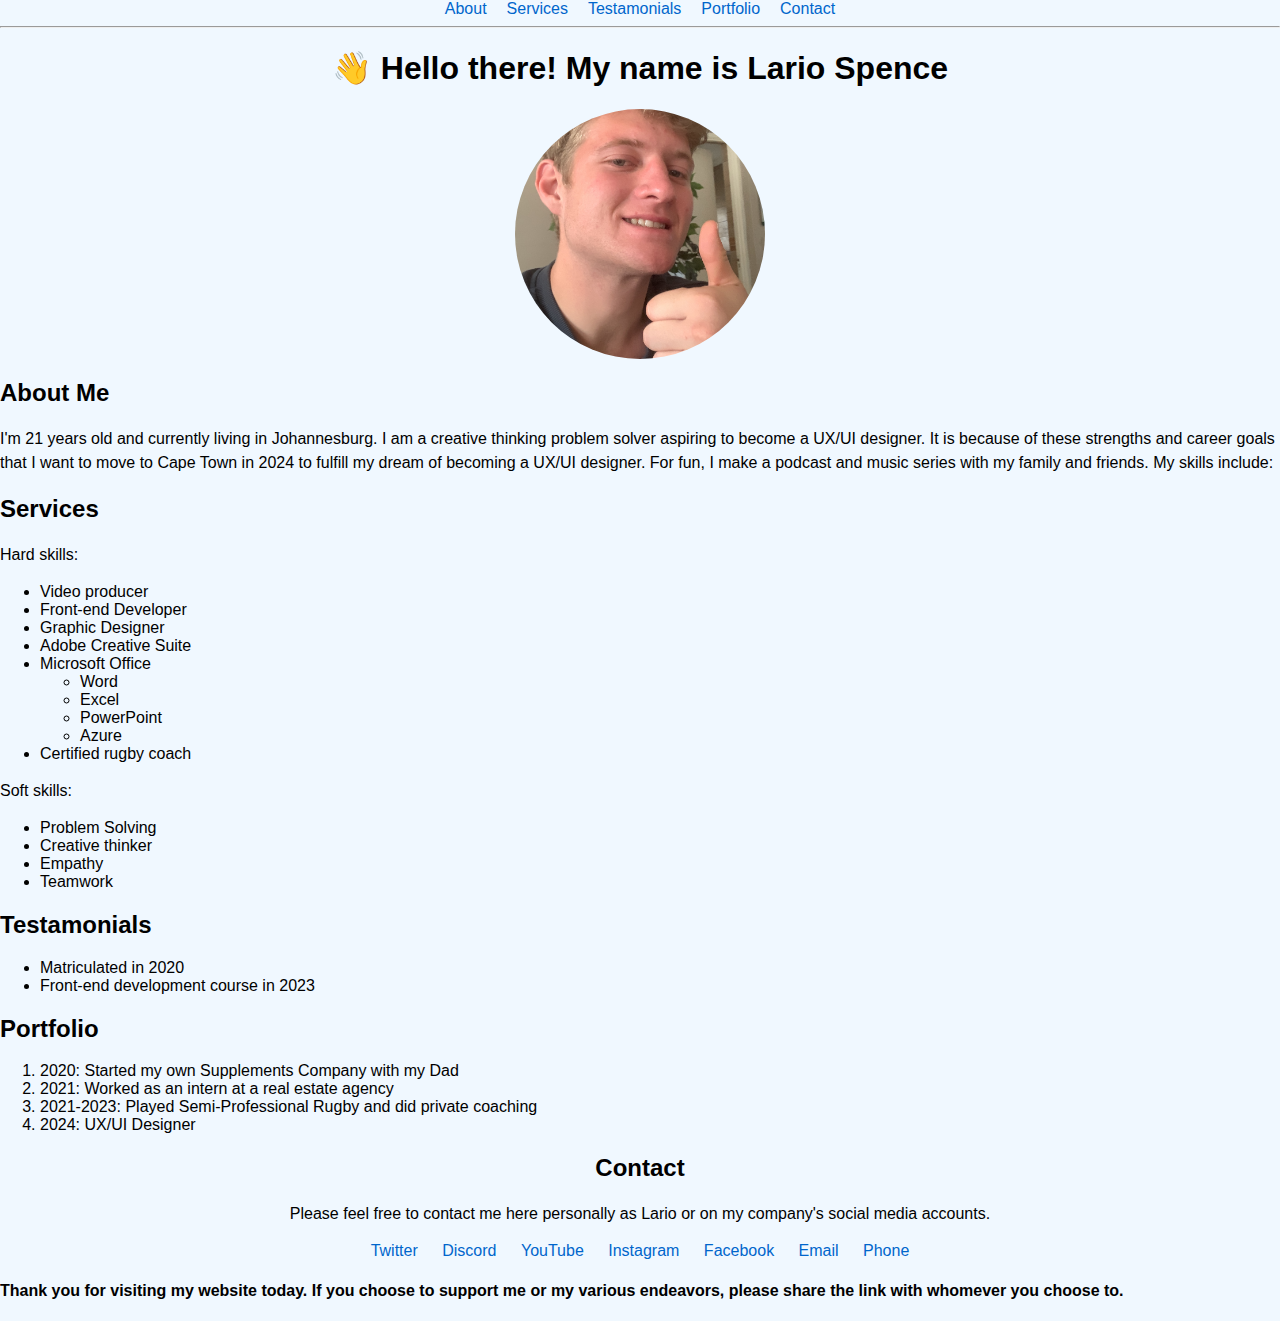
<file: Portfolio/Index.html>
<!DOCTYPE html>
<html lang="en">
<head>
  <meta charset="UTF-8">
  <meta name="viewport" content="width=device-width, initial-scale=1.0">
  <title>Lario Spence's Portfolio</title>
  <link rel="stylesheet" type="text/css" href="Style.css">
</head>
<!--Navigate my CV-->
<body>
  <header>
    <nav>
      <a href="#about">About</a>
      <a href="#services">Services</a>
      <a href="#Testamonials">Testamonials</a>
      <a href="#Portfolio">Portfolio</a>
      <a href="#contact">Contact</a>
    </nav>
  </header>
  <hr>

  <h1>👋 Hello there! My name is Lario Spence</h1>

  <div class="container">
    <img src="Images/profile.JPG" alt="Lario Spence's profile picture">
  </div>
<!--About-->
  <section id="About">
    <h2>About Me</h2>
    <p>
      I'm 21 years old and currently living in Johannesburg. I am a creative
      thinking problem solver aspiring to become a UX/UI designer. It is
      because of these strengths and career goals that I want to move to Cape
      Town in 2024 to fulfill my dream of becoming a UX/UI designer. For fun, I
      make a podcast and music series with my family and friends. My skills
      include:
    </p>
  </section>
<!--Services-->
  <section id="Services">
    <h2>Services</h2>
    <p>Hard skills:</p>
    <ul>
      <li>Video producer</li>
      <li>Front-end Developer</li>
      <li>Graphic Designer</li>
      <li>Adobe Creative Suite</li>
      <li>Microsoft Office
        <ul>
          <li>Word</li>
          <li>Excel</li>
          <li>PowerPoint</li>
          <li>Azure</li>
        </ul>
      </li>
      <li>Certified rugby coach</li>
    </ul>

    <p>Soft skills:</p>
    <ul>
      <li>Problem Solving</li>
      <li>Creative thinker</li>
      <li>Empathy</li>
      <li>Teamwork</li>
    </ul>
  </section>
<!--Testamonials-->
  <section id="Testamonials">
    <h2>Testamonials</h2>
    <ul>
      <li>Matriculated in 2020</li>
      <li>Front-end development course in 2023</li>
    </ul>
  </section>
<!--Portfolio-->
  <section id="Portfolio">
    <h2>Portfolio</h2>
    <ol>
      <li>2020: Started my own Supplements Company with my Dad</li>
      <li>2021: Worked as an intern at a real estate agency</li>
      <li>2021-2023: Played Semi-Professional Rugby and did private coaching</li>
      <li>2024: UX/UI Designer</li>
    </ol>
  </section>
<!--Contact-->
  <section id="contact">
    <h2>Contact</h2>
    <p>
      Please feel free to contact me here personally as Lario or on my company's
      social media accounts.
    </p>
    <nav>
      <a href="https://twitter.com/VIVID_Studio_Sa" target="_blank" rel="noopener noreferrer">Twitter</a>
      <a href="https://discord.gg/DPdwd6kU" target="_blank" rel="noopener noreferrer">Discord</a>
      <a href="https://www.youtube.com/channel/UCIGEyQsl8q5ayiHAzDEuhbg" target="_blank" rel="noopener noreferrer">YouTube</a>
      <a href="https://www.instagram.com/vivid_designsa/?next=%2F" target="_blank" rel="noopener noreferrer">Instagram</a>
      <a href="https://www.facebook.com/profile.php?id=100091958797166" target="_blank" rel="noopener noreferrer">Facebook</a>
      <a href="mailto:lario@vividgraphics.co.za?subject=I%20Saw%20Your%20Website&body=Please%20contact%20me%20back%20as%20soon%20as%20possible">Email</a>
      <a href="tel:+27836032921">Phone</a>
    </nav>
  </section>

  <!-- This section will eventually be my footer -->
  <h4>
    Thank you for visiting my website today. If you choose to support me or my
    various endeavors, please share the link with whomever you choose to.
  </h4>
</body>
</html>
</file>
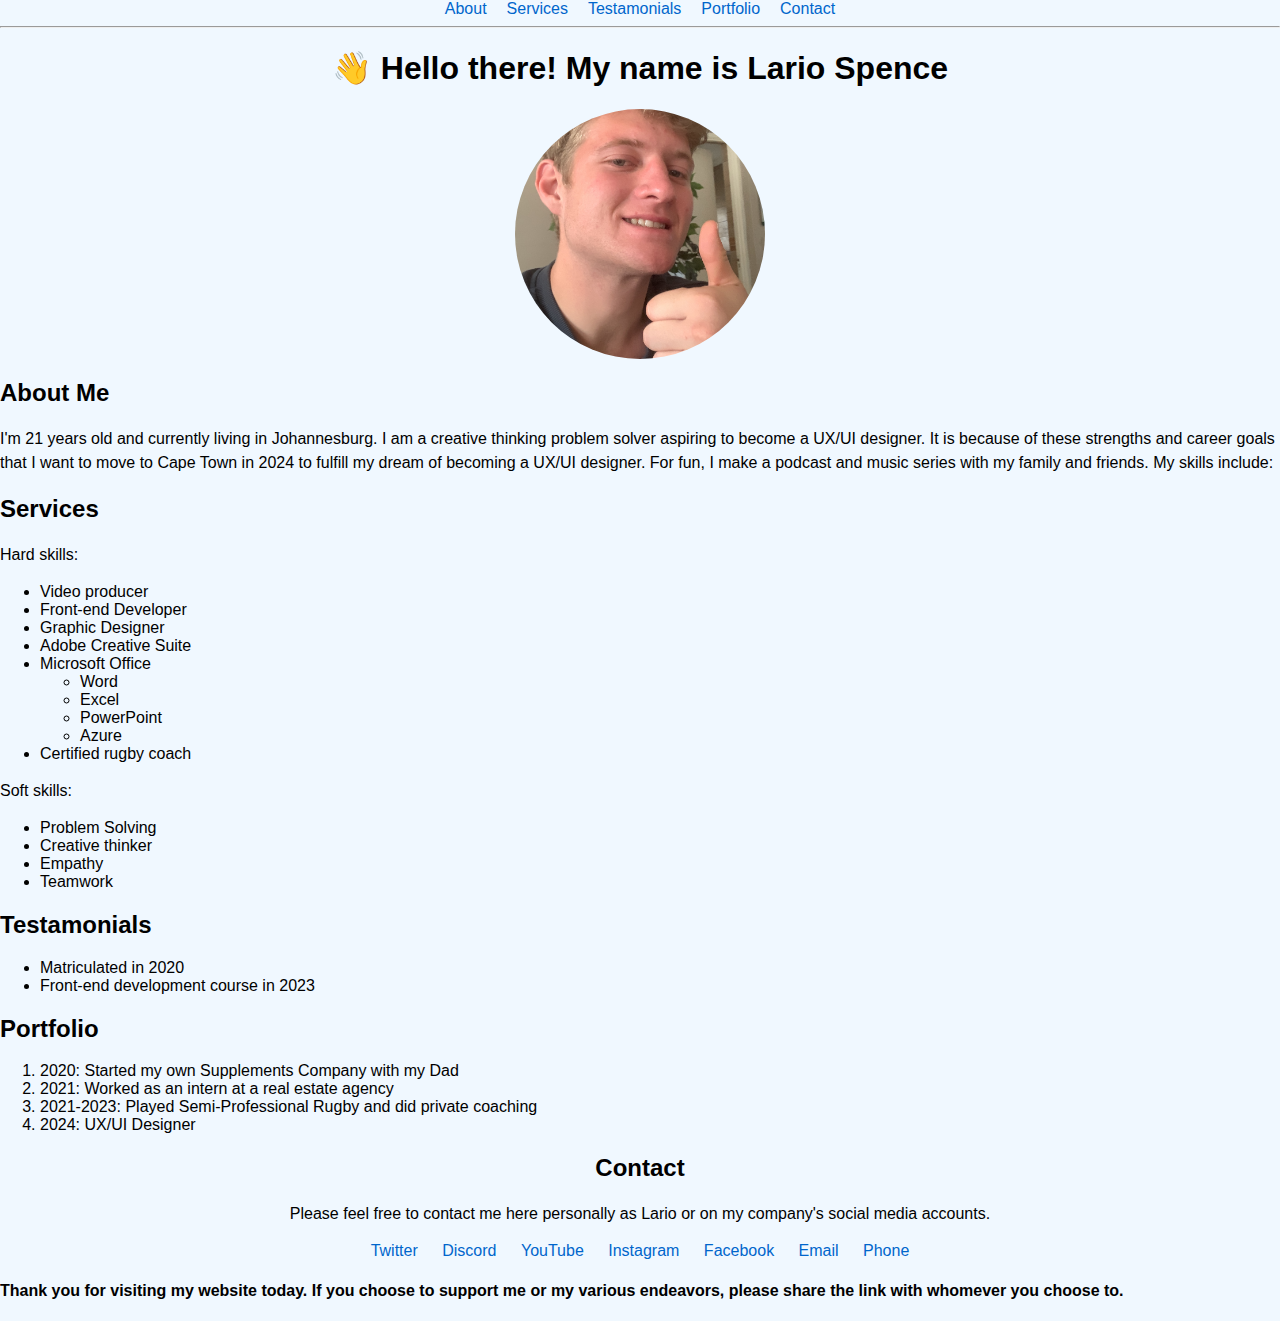
<file: Pre-Course work/Portfolio/Index.html>
<!DOCTYPE html>
<html lang="en">
<head>
  <meta charset="UTF-8">
  <meta name="viewport" content="width=device-width, initial-scale=1.0">
  <title>Lario Spence's Portfolio</title>
  <link rel="stylesheet" type="text/css" href="Style.css">
</head>
<!--Navigate my CV-->
<body>
  <header>
    <nav>
      <a href="#about">About</a>
      <a href="#services">Services</a>
      <a href="#Testamonials">Testamonials</a>
      <a href="#Portfolio">Portfolio</a>
      <a href="#contact">Contact</a>
    </nav>
  </header>
  <hr>

  <h1>👋 Hello there! My name is Lario Spence</h1>

  <div class="container">
    <img src="Images/profile.JPG" alt="Lario Spence's profile picture">
  </div>
<!--About-->
  <section id="About">
    <h2>About Me</h2>
    <p>
      I'm 21 years old and currently living in Johannesburg. I am a creative
      thinking problem solver aspiring to become a UX/UI designer. It is
      because of these strengths and career goals that I want to move to Cape
      Town in 2024 to fulfill my dream of becoming a UX/UI designer. For fun, I
      make a podcast and music series with my family and friends. My skills
      include:
    </p>
  </section>
<!--Services-->
  <section id="Services">
    <h2>Services</h2>
    <p>Hard skills:</p>
    <ul>
      <li>Video producer</li>
      <li>Front-end Developer</li>
      <li>Graphic Designer</li>
      <li>Adobe Creative Suite</li>
      <li>Microsoft Office
        <ul>
          <li>Word</li>
          <li>Excel</li>
          <li>PowerPoint</li>
          <li>Azure</li>
        </ul>
      </li>
      <li>Certified rugby coach</li>
    </ul>

    <p>Soft skills:</p>
    <ul>
      <li>Problem Solving</li>
      <li>Creative thinker</li>
      <li>Empathy</li>
      <li>Teamwork</li>
    </ul>
  </section>
<!--Testamonials-->
  <section id="Testamonials">
    <h2>Testamonials</h2>
    <ul>
      <li>Matriculated in 2020</li>
      <li>Front-end development course in 2023</li>
    </ul>
  </section>
<!--Portfolio-->
  <section id="Portfolio">
    <h2>Portfolio</h2>
    <ol>
      <li>2020: Started my own Supplements Company with my Dad</li>
      <li>2021: Worked as an intern at a real estate agency</li>
      <li>2021-2023: Played Semi-Professional Rugby and did private coaching</li>
      <li>2024: UX/UI Designer</li>
    </ol>
  </section>
<!--Contact-->
  <section id="contact">
    <h2>Contact</h2>
    <p>
      Please feel free to contact me here personally as Lario or on my company's
      social media accounts.
    </p>
    <nav>
      <a href="https://twitter.com/VIVID_Studio_Sa" target="_blank" rel="noopener noreferrer">Twitter</a>
      <a href="https://discord.gg/DPdwd6kU" target="_blank" rel="noopener noreferrer">Discord</a>
      <a href="https://www.youtube.com/channel/UCIGEyQsl8q5ayiHAzDEuhbg" target="_blank" rel="noopener noreferrer">YouTube</a>
      <a href="https://www.instagram.com/vivid_designsa/?next=%2F" target="_blank" rel="noopener noreferrer">Instagram</a>
      <a href="https://www.facebook.com/profile.php?id=100091958797166" target="_blank" rel="noopener noreferrer">Facebook</a>
      <a href="mailto:lario@vividgraphics.co.za?subject=I%20Saw%20Your%20Website&body=Please%20contact%20me%20back%20as%20soon%20as%20possible">Email</a>
      <a href="tel:+27836032921">Phone</a>
    </nav>
  </section>

  <!-- This section will eventually be my footer -->
  <h4>
    Thank you for visiting my website today. If you choose to support me or my
    various endeavors, please share the link with whomever you choose to.
  </h4>
</body>
</html>
</file>
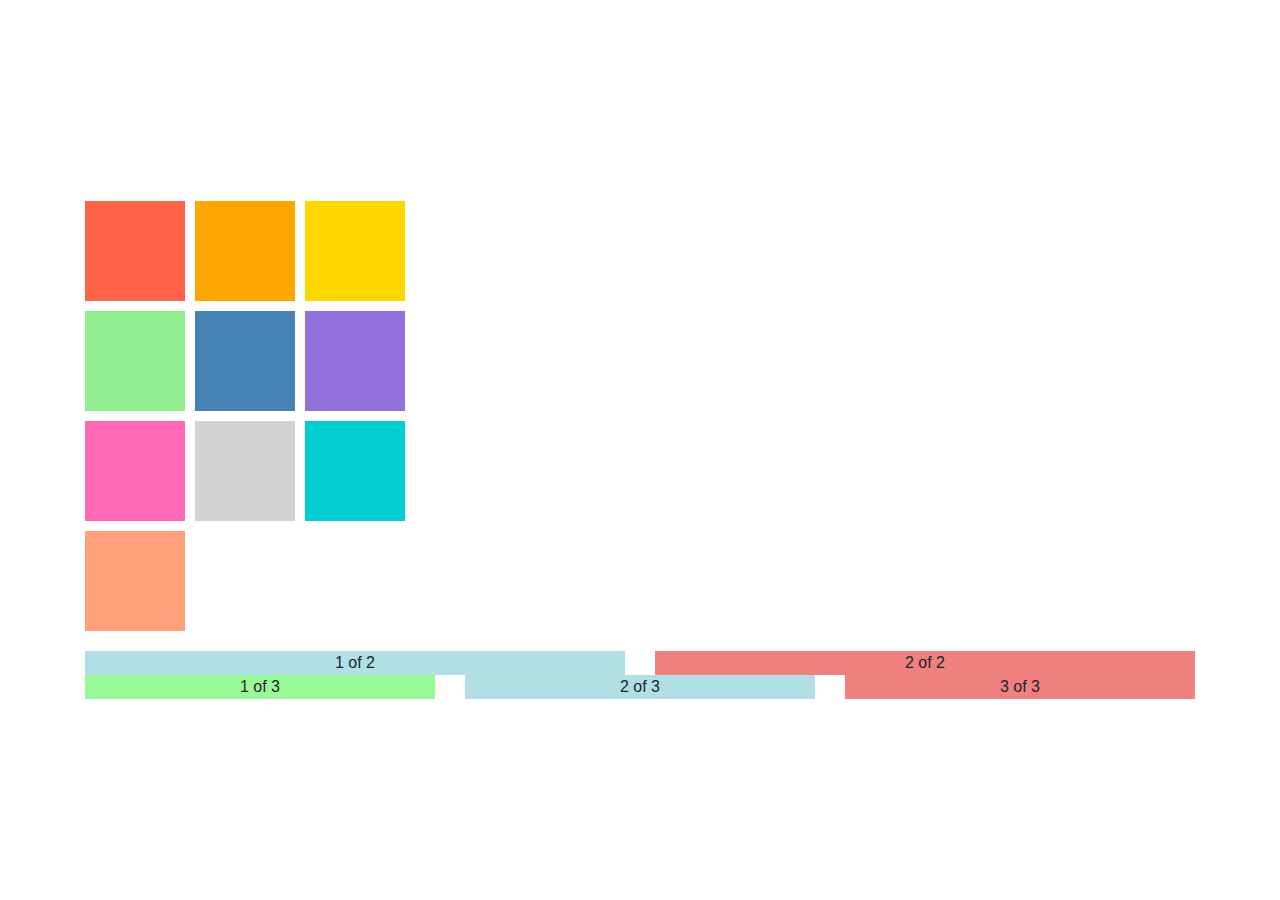
<file: Html-css-js/Css-grids-HW/grids.html>
<!DOCTYPE html>
<html lang="en">
<head>
    <meta charset="UTF-8">
    <meta name="viewport" content="width=device-width, initial-scale=1.0">
    <title>Color Grid with Bootstrap</title>
    <link rel="stylesheet" href="https://stackpath.bootstrapcdn.com/bootstrap/4.5.2/css/bootstrap.min.css">
    <style>
        body {
            display: flex;
            justify-content: center;
            align-items: center;
            height: 100vh;
            margin: 0;
        }

        .grid-container {
            display: grid;
            grid-template-columns: repeat(3, 100px); /* Adjust columns as needed */
            gap: 10px; /* Adjust gap between grid items */
            margin-bottom: 20px; /* Add margin for spacing */
        }

        .grid-item {
            height: 100px; /* Adjust height of grid items */
            background-color: #ccc; /* Default background color */
        }

        .item1 { background-color: #ff6347; }
        .item2 { background-color: #ffa500; }
        .item3 { background-color: #ffd700; }
        .item4 { background-color: #90ee90; }
        .item5 { background-color: #4682b4; }
        .item6 { background-color: #9370db; }
        .item7 { background-color: #ff69b4; }
        .item8 { background-color: #d3d3d3; }
        .item9 { background-color: #00ced1; }
        .item10 { background-color: #ffa07a; }

        .bootstrap-grid-item-1 { background-color: #b0e0e6; } /* Light blue */
        .bootstrap-grid-item-2 { background-color: #f08080; } /* Light coral */
        .bootstrap-grid-item-3 { background-color: #98fb98; } /* Pale green */

        /* Custom Color Grid */
        .color-grid {
            display: grid;
            grid-template-columns: repeat(3, 1fr); /* Equal width columns */
            gap: 10px;
            border: 5px solid rgb(80, 80, 80);
            margin-bottom: 20px;
        }

        .color-grid-item {
            height: 250px;
            display: flex;
            align-items: center;
            justify-content: center;
            border: 5px solid rgb(80, 80, 80);
        }
    </style>
</head>
<body>
    <div class="container text-center">
        <!-- Your existing CSS Grid -->
        <div class="grid-container">
            <div class="grid-item item1"></div>
            <div class="grid-item item2"></div>
            <div class="grid-item item3"></div>
            <div class="grid-item item4"></div>
            <div class="grid-item item5"></div>
            <div class="grid-item item6"></div>
            <div class="grid-item item7"></div>
            <div class="grid-item item8"></div>
            <div class="grid-item item9"></div>
            <div class="grid-item item10"></div>
        </div>

        <!-- Bootstrap Grids with different colors -->
        <div class="row">
            <div class="col">
                <div class="bootstrap-grid-item bootstrap-grid-item-1">
                    1 of 2
                </div>
            </div>
            <div class="col">
                <div class="bootstrap-grid-item bootstrap-grid-item-2">
                    2 of 2
                </div>
            </div>
        </div>
        <div class="row">
            <div class="col">
                <div class="bootstrap-grid-item bootstrap-grid-item-3">
                    1 of 3
                </div>
            </div>
            <div class="col">
                <div class="bootstrap-grid-item bootstrap-grid-item-1">
                    2 of 3
                </div>
            </div>
            <div class="col">
                <div class="bootstrap-grid-item bootstrap-grid-item-2">
                    3 of 3
                </div>
            </div>
        </div>

    </div>


</body>
</html>
</file>
<file: Portfolio/Style.css>
body {
  background-color: aliceblue;
  font-family: "Arial", sans-serif; /* Font family for the entire document */
  margin: 0;
}

/* Navbar styling */
header nav {
  display: flex;
  justify-content: center; /* Center the navbar horizontally */
}

header nav a {
  margin: 0 10px; /* Add spacing between navbar links */
}

.container img {
  width: 250px;
  height: 250px;
  object-fit: cover;
  display: block;
  margin: 0 auto; /* Center the image horizontally within its container */
  border-radius: 50%; /* Make the image a perfect circle */
}

h1 {
  color: black;
  text-align: center;
  font-size: 2em; /* Adjust font size */
}

h2,
h3,
h4,
h5,
h6 {
  color: black;
}

p {
  color: black;
  font-weight: normal;
  line-height: 1.5;
}

section {
  margin-bottom: 20px;
}

/* Contact section */
#contact {
  text-align: center; /* Center the text in the contact section */
}

#contact a {
  margin: 0 10px; /* Add spacing between contact links */
}

a {
  text-decoration: none; /* Remove underlines from links */
  color: #0066cc; /* Change link color */
}

a:hover {
  color: #70b8ff; /* Change link color on hover */
}
</file>
<file: Pre-Course work/Portfolio/Style.css>
body {
  background-color: aliceblue;
  font-family: "Arial", sans-serif; /* Font family for the entire document */
  margin: 0;
}

/* Navbar styling */
header nav {
  display: flex;
  justify-content: center; /* Center the navbar horizontally */
}

header nav a {
  margin: 0 10px; /* Add spacing between navbar links */
}

.container img {
  width: 250px;
  height: 250px;
  object-fit: cover;
  display: block;
  margin: 0 auto; /* Center the image horizontally within its container */
  border-radius: 50%; /* Make the image a perfect circle */
}

h1 {
  color: black;
  text-align: center;
  font-size: 2em; /* Adjust font size */
}

h2,
h3,
h4,
h5,
h6 {
  color: black;
}

p {
  color: black;
  font-weight: normal;
  line-height: 1.5;
}

section {
  margin-bottom: 20px;
}

/* Contact section */
#contact {
  text-align: center; /* Center the text in the contact section */
}

#contact a {
  margin: 0 10px; /* Add spacing between contact links */
}

a {
  text-decoration: none; /* Remove underlines from links */
  color: #0066cc; /* Change link color */
}

a:hover {
  color: #70b8ff; /* Change link color on hover */
}
</file>
